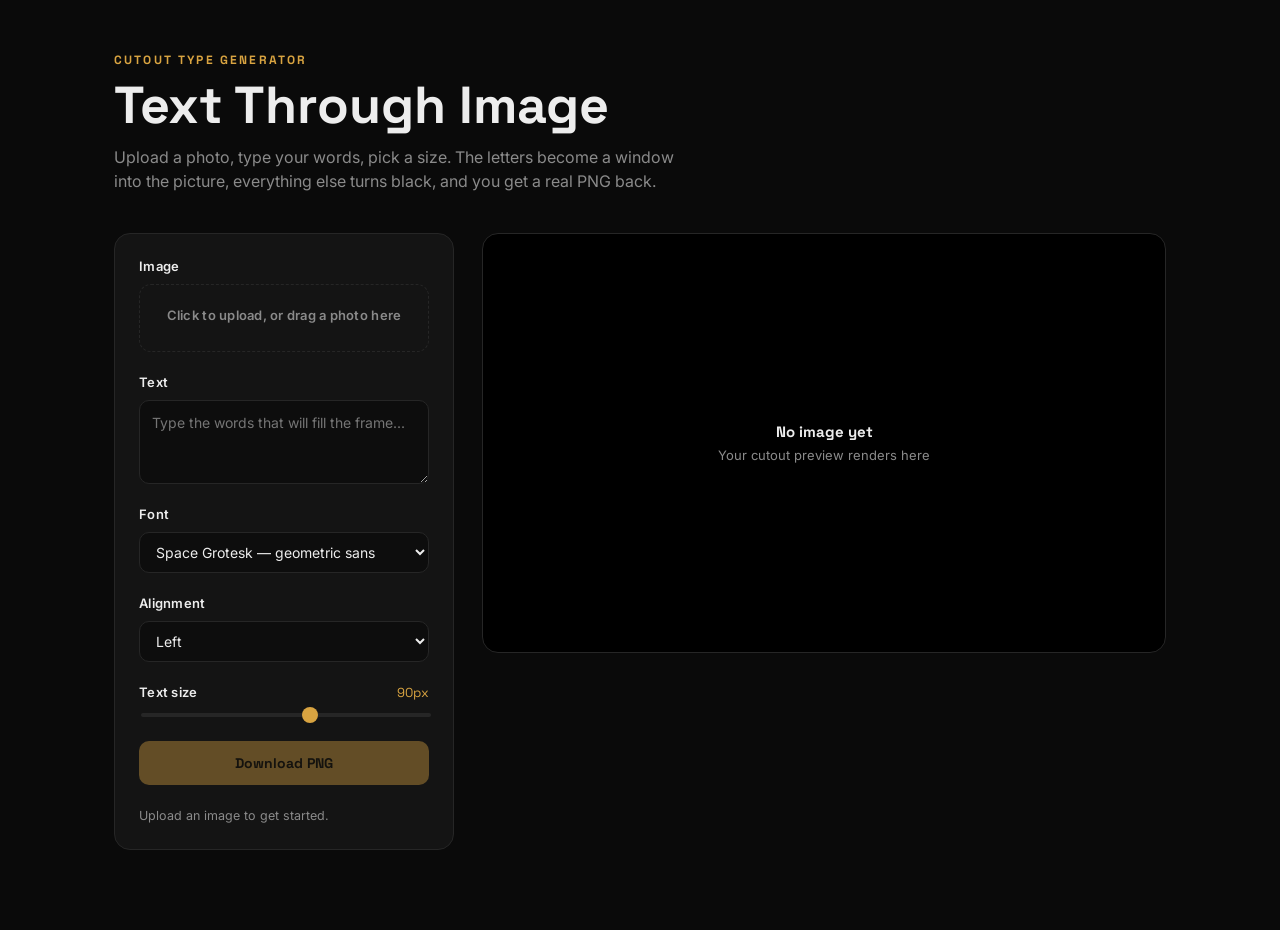
<file: index.html>
<!DOCTYPE html>
<html lang="en">
<head>
<meta charset="UTF-8">
<meta name="viewport" content="width=device-width, initial-scale=1.0">
<title>Text Through Image</title>
<link rel="preconnect" href="https://fonts.googleapis.com">
<link rel="preconnect" href="https://fonts.gstatic.com" crossorigin>
<link href="https://fonts.googleapis.com/css2?family=Space+Grotesk:wght@500;700&family=Inter:wght@400;500;600&family=Archivo+Black&family=Anton&family=Oswald:wght@700&family=Playfair+Display:wght@900&family=Abril+Fatface&family=Big+Shoulders:wght@900&family=Unbounded:wght@800&family=Space+Mono:wght@700&family=Caveat:wght@700&display=swap" rel="stylesheet">
<style>
  :root{
    --bg:#0a0a0a;
    --panel:#141414;
    --panel-border:#262626;
    --text:#ededed;
    --muted:#8a8a8a;
    --accent:#d9a441;
    --accent-dark:#a87c2e;
  }
  *{box-sizing:border-box;}
  html,body{margin:0;padding:0;}
  body{
    background:var(--bg);
    color:var(--text);
    font-family:'Inter',system-ui,sans-serif;
    min-height:100vh;
  }
  .page{
    max-width:1100px;
    margin:0 auto;
    padding:48px 24px 80px;
  }
  .eyebrow{
    font-family:'Space Grotesk',sans-serif;
    font-weight:700;
    font-size:12px;
    letter-spacing:0.18em;
    color:var(--accent);
    text-transform:uppercase;
  }
  h1{
    font-family:'Space Grotesk',sans-serif;
    font-weight:900;
    font-size:clamp(32px,5vw,52px);
    line-height:1.05;
    margin:10px 0 12px;
  }
  .sub{
    color:var(--muted);
    font-size:16px;
    max-width:560px;
    line-height:1.5;
    margin:0 0 40px;
  }
  .layout{
    display:grid;
    grid-template-columns:340px 1fr;
    gap:28px;
    align-items:start;
  }
  @media (max-width:860px){
    .layout{grid-template-columns:1fr;}
  }
  .panel{
    background:var(--panel);
    border:1px solid var(--panel-border);
    border-radius:16px;
    padding:24px;
    display:flex;
    flex-direction:column;
    gap:22px;
  }
  .field{display:flex;flex-direction:column;gap:10px;}
  .field-row{display:flex;justify-content:space-between;align-items:baseline;}
  label{
    font-size:13px;
    font-weight:600;
    color:var(--text);
    letter-spacing:0.02em;
  }
  .size-value{
    font-family:'Space Grotesk',sans-serif;
    font-size:13px;
    color:var(--accent);
  }
  .dropzone{
    border:1.5px dashed var(--panel-border);
    border-radius:12px;
    padding:22px 16px;
    text-align:center;
    font-size:13px;
    color:var(--muted);
    cursor:pointer;
    transition:border-color .15s ease, color .15s ease, background .15s ease;
  }
  .dropzone:hover, .dropzone.drag{
    border-color:var(--accent);
    color:var(--text);
    background:rgba(217,164,65,0.06);
  }
  .file-name{
    display:block;
    margin-top:6px;
    font-size:12px;
    color:var(--accent);
  }
  textarea{
    resize:vertical;
    min-height:64px;
    background:#0d0d0d;
    border:1px solid var(--panel-border);
    border-radius:10px;
    color:var(--text);
    font-family:'Inter',sans-serif;
    font-size:14px;
    padding:12px;
    line-height:1.4;
  }
  textarea:focus-visible, input:focus-visible, button:focus-visible, select:focus-visible, .dropzone:focus-visible{
    outline:2px solid var(--accent);
    outline-offset:2px;
  }
  select{
    background:#0d0d0d;
    border:1px solid var(--panel-border);
    border-radius:10px;
    color:var(--text);
    font-family:'Inter',sans-serif;
    font-size:14px;
    padding:10px 12px;
    cursor:pointer;
  }
  input[type="range"]{
    width:100%;
    -webkit-appearance:none;
    appearance:none;
    height:4px;
    background:var(--panel-border);
    border-radius:4px;
    outline:none;
  }
  input[type="range"]::-webkit-slider-thumb{
    -webkit-appearance:none;
    width:16px;height:16px;border-radius:50%;
    background:var(--accent);
    cursor:pointer;
    border:none;
  }
  input[type="range"]::-moz-range-thumb{
    width:16px;height:16px;border-radius:50%;
    background:var(--accent);
    cursor:pointer;
    border:none;
  }
  .btn-primary{
    background:var(--accent);
    color:#161106;
    border:none;
    border-radius:10px;
    padding:13px 16px;
    font-family:'Space Grotesk',sans-serif;
    font-weight:700;
    font-size:14px;
    cursor:pointer;
    transition:background .15s ease, opacity .15s ease;
  }
  .btn-primary:hover:not(:disabled){background:var(--accent-dark);}
  .btn-primary:disabled{
    opacity:0.4;
    cursor:not-allowed;
  }
  .hint{
    font-size:12.5px;
    color:var(--muted);
    margin:0;
    line-height:1.4;
  }
  .preview-wrap{min-height:420px;}
  .canvas-frame{
    position:relative;
    border:1px solid var(--panel-border);
    border-radius:16px;
    background:#000;
    min-height:420px;
    display:flex;
    align-items:center;
    justify-content:center;
    overflow:hidden;
  }
  canvas{
    display:none;
    max-width:100%;
    height:auto;
  }
  .empty-state{
    display:flex;
    flex-direction:column;
    align-items:center;
    gap:6px;
    color:var(--muted);
    text-align:center;
    padding:40px;
  }
  .empty-state span:first-child{
    font-family:'Space Grotesk',sans-serif;
    font-weight:700;
    font-size:15px;
    color:var(--text);
  }
  .empty-sub{font-size:13px;}
  @media (prefers-reduced-motion:reduce){
    *{transition:none !important;}
  }
</style>
</head>
<body>
<div class="page">
  <span class="eyebrow">Cutout Type Generator</span>
  <h1>Text Through Image</h1>
  <p class="sub">Upload a photo, type your words, pick a size. The letters become a window into the picture, everything else turns black, and you get a real PNG back.</p>

  <div class="layout">
    <section class="panel" aria-label="Controls">
      <div class="field">
        <label for="imageInput">Image</label>
        <label class="dropzone" id="dropzone" for="imageInput" tabindex="0">
          <span id="dropzoneText">Click to upload, or drag a photo here</span>
          <span class="file-name" id="fileName"></span>
        </label>
        <input type="file" id="imageInput" accept="image/*" hidden>
      </div>

      <div class="field">
        <label for="textInput">Text</label>
        <textarea id="textInput" rows="3" placeholder="Type the words that will fill the frame..."></textarea>
      </div>

      <div class="field">
        <label for="fontSelect">Font</label>
        <select id="fontSelect">
          <option value="Space Grotesk" data-weight="700" selected>Space Grotesk — geometric sans</option>
          <option value="Archivo Black" data-weight="400">Archivo Black — heavy sans</option>
          <option value="Anton" data-weight="400">Anton — condensed black</option>
          <option value="Oswald" data-weight="700">Oswald — condensed bold</option>
          <option value="Playfair Display" data-weight="900">Playfair Display — serif black</option>
          <option value="Abril Fatface" data-weight="400">Abril Fatface — display serif</option>
          <option value="Big Shoulders" data-weight="900">Big Shoulders — industrial</option>
          <option value="Unbounded" data-weight="800">Unbounded — rounded geometric</option>
          <option value="Space Mono" data-weight="700">Space Mono — monospace</option>
          <option value="Caveat" data-weight="700">Caveat — handwritten</option>
        </select>
      </div>

      <div class="field">
        <label for="alignSelect">Alignment</label>
        <select id="alignSelect">
          <option value="left" selected>Left</option>
          <option value="center">Center</option>
          <option value="right">Right</option>
          <option value="justify">Justify</option>
        </select>
      </div>

      <div class="field">
        <div class="field-row">
          <label for="sizeInput">Text size</label>
          <span class="size-value" id="sizeValue">90px</span>
        </div>
        <input type="range" id="sizeInput" min="4" max="150" value="90">
      </div>

      <button id="downloadBtn" class="btn-primary" disabled>Download PNG</button>
      <p class="hint" id="hint">Upload an image to get started.</p>
    </section>

    <section class="preview-wrap" aria-label="Preview">
      <div class="canvas-frame" id="canvasFrame">
        <canvas id="renderCanvas"></canvas>
        <div class="empty-state" id="emptyState">
          <span>No image yet</span>
          <span class="empty-sub">Your cutout preview renders here</span>
        </div>
      </div>
    </section>
  </div>
</div>

<script>
  const dropzone = document.getElementById('dropzone');
  const imageInput = document.getElementById('imageInput');
  const fileName = document.getElementById('fileName');
  const textInput = document.getElementById('textInput');
  const fontSelect = document.getElementById('fontSelect');
  const alignSelect = document.getElementById('alignSelect');
  const sizeInput = document.getElementById('sizeInput');
  const sizeValue = document.getElementById('sizeValue');
  const downloadBtn = document.getElementById('downloadBtn');
  const hint = document.getElementById('hint');
  const canvas = document.getElementById('renderCanvas');
  const emptyState = document.getElementById('emptyState');
  const ctx = canvas.getContext('2d');

  const MAX_DIM = 1600;
  let img = null;
  let rafPending = false;

  function loadImageFile(file){
    if (!file || !file.type.startsWith('image/')) return;
    const reader = new FileReader();
    reader.onload = (e) => {
      const temp = new Image();
      temp.onload = () => {
        img = temp;
        setupCanvasDimensions();
        emptyState.style.display = 'none';
        canvas.style.display = 'block';
        downloadBtn.disabled = false;
        hint.textContent = 'Looking good. Adjust the text and size, then download.';
        fileName.textContent = file.name;
        scheduleRender();
      };
      temp.src = e.target.result;
    };
    reader.readAsDataURL(file);
  }

  function setupCanvasDimensions(){
    let w = img.naturalWidth, h = img.naturalHeight;
    const longest = Math.max(w, h);
    if (longest > MAX_DIM){
      const scale = MAX_DIM / longest;
      w = Math.round(w * scale);
      h = Math.round(h * scale);
    }
    canvas.width = w;
    canvas.height = h;
  }

  function wrapLines(measureCtx, text, maxWidth){
    const words = text.split(/\s+/).filter(Boolean);
    if (!words.length) return [];
    const lines = [];
    let current = [words[0]];
    let currentText = words[0];
    for (let i = 1; i < words.length; i++){
      const test = currentText + ' ' + words[i];
      if (measureCtx.measureText(test).width <= maxWidth){
        current.push(words[i]);
        currentText = test;
      } else {
        lines.push(current);
        current = [words[i]];
        currentText = words[i];
      }
    }
    lines.push(current);
    return lines;
  }

  function buildRepeatedLines(measureCtx, text, maxWidth, maxLines){
    const baseLines = wrapLines(measureCtx, text, maxWidth);
    if (!baseLines.length) return [];
    const lines = [];
    let i = 0;
    while (lines.length < maxLines){
      lines.push(baseLines[i % baseLines.length]);
      i++;
    }
    return lines;
  }

  function drawLine(drawCtx, words, x0, width, y, align){
    if (align === 'justify' && words.length > 1){
      const wordWidths = words.map(word => drawCtx.measureText(word).width);
      const totalWordWidth = wordWidths.reduce((a, b) => a + b, 0);
      const gapWidth = (width - totalWordWidth) / (words.length - 1);
      drawCtx.textAlign = 'left';
      let x = x0;
      for (let i = 0; i < words.length; i++){
        drawCtx.fillText(words[i], x, y);
        x += wordWidths[i] + gapWidth;
      }
      return;
    }

    // Left / Center / Right (also the fallback for a single-word "justify" line)
    const effectiveAlign = align === 'justify' ? 'left' : align;
    const text = words.join(' ');
    drawCtx.textAlign = effectiveAlign;
    let x = x0;
    if (effectiveAlign === 'center') x = x0 + width / 2;
    else if (effectiveAlign === 'right') x = x0 + width;
    drawCtx.fillText(text, x, y);
  }

  function render(){
    if (!img) return;
    const w = canvas.width, h = canvas.height;
    ctx.clearRect(0, 0, w, h);

    // 1. Solid black base
    ctx.globalCompositeOperation = 'source-over';
    ctx.fillStyle = '#000';
    ctx.fillRect(0, 0, w, h);

    // 2. Punch text-shaped holes out of the black layer
    const fontSize = parseInt(sizeInput.value, 10);
    const lineHeight = Math.round(fontSize * 0.92);
    const fontFamily = fontSelect.value;
    const fontWeight = fontSelect.selectedOptions[0]?.dataset.weight || '700';
    ctx.font = `${fontWeight} ${fontSize}px "${fontFamily}", sans-serif`;
    ctx.textBaseline = 'top';

    const maxWidth = w;
    const xPad = 0;
    const maxLines = Math.ceil(h / lineHeight) + 1;
    const rawText = (textInput.value || '').trim() || 'Your text here';
    const lines = buildRepeatedLines(ctx, rawText, maxWidth, maxLines);

    ctx.globalCompositeOperation = 'destination-out';
    ctx.fillStyle = '#fff';

    const align = alignSelect.value;
    let y = 0;
    for (const words of lines){
      if (y > h) break;
      drawLine(ctx, words, xPad, maxWidth, y, align);
      y += lineHeight;
    }

    // 3. Drop the image in behind, it only shows through the holes
    ctx.globalCompositeOperation = 'destination-over';
    ctx.drawImage(img, 0, 0, w, h);

    ctx.globalCompositeOperation = 'source-over';
  }

  function scheduleRender(){
    if (rafPending) return;
    rafPending = true;
    requestAnimationFrame(() => {
      rafPending = false;
      render();
    });
  }

  imageInput.addEventListener('change', (e) => loadImageFile(e.target.files[0]));

  dropzone.addEventListener('dragover', (e) => {
    e.preventDefault();
    dropzone.classList.add('drag');
  });
  dropzone.addEventListener('dragleave', () => dropzone.classList.remove('drag'));
  dropzone.addEventListener('drop', (e) => {
    e.preventDefault();
    dropzone.classList.remove('drag');
    loadImageFile(e.dataTransfer.files[0]);
  });
  dropzone.addEventListener('keydown', (e) => {
    if (e.key === 'Enter' || e.key === ' '){
      e.preventDefault();
      imageInput.click();
    }
  });

  async function loadSelectedFont(){
    const family = fontSelect.value;
    const weight = fontSelect.selectedOptions[0]?.dataset.weight || '700';
    try {
      await document.fonts.load(`${weight} 32px "${family}"`);
    } catch (e) {}
  }

  textInput.addEventListener('input', scheduleRender);
  alignSelect.addEventListener('change', scheduleRender);
  fontSelect.addEventListener('change', () => {
    loadSelectedFont().then(scheduleRender);
  });
  sizeInput.addEventListener('input', () => {
    sizeValue.textContent = sizeInput.value + 'px';
    scheduleRender();
  });

  downloadBtn.addEventListener('click', () => {
    canvas.toBlob((blob) => {
      const url = URL.createObjectURL(blob);
      const a = document.createElement('a');
      a.href = url;
      a.download = 'text-through-image.png';
      document.body.appendChild(a);
      a.click();
      a.remove();
      URL.revokeObjectURL(url);
    }, 'image/png');
  });

  loadSelectedFont().then(scheduleRender);
</script>
</body>
</html>
</file>
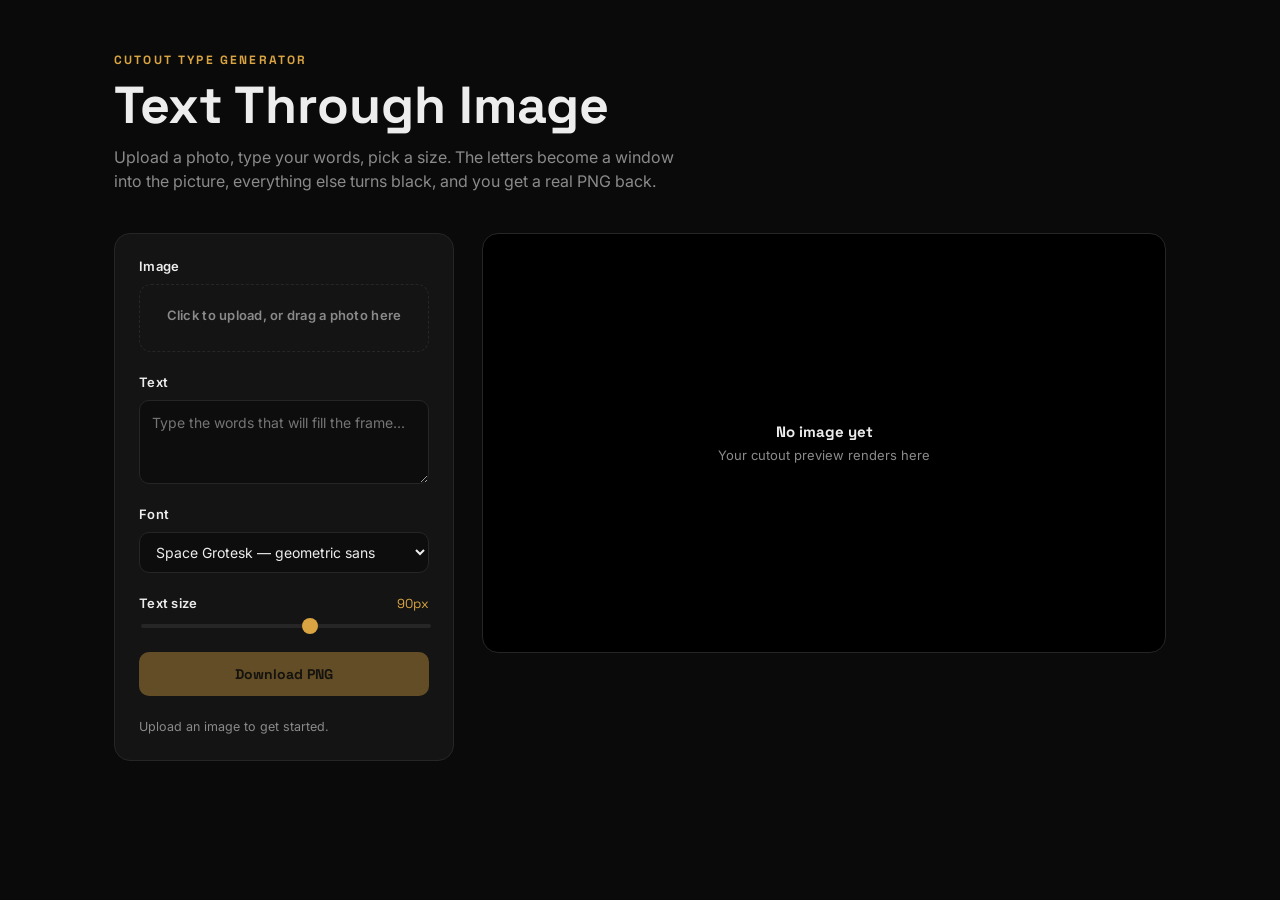
<file: files/index.html>
<!DOCTYPE html>
<html lang="en">
<head>
<meta charset="UTF-8">
<meta name="viewport" content="width=device-width, initial-scale=1.0">
<title>Text Through Image</title>
<link rel="preconnect" href="https://fonts.googleapis.com">
<link rel="preconnect" href="https://fonts.gstatic.com" crossorigin>
<link href="https://fonts.googleapis.com/css2?family=Space+Grotesk:wght@500;700&family=Inter:wght@400;500;600&family=Archivo+Black&family=Anton&family=Oswald:wght@700&family=Playfair+Display:wght@900&family=Abril+Fatface&family=Big+Shoulders:wght@900&family=Unbounded:wght@800&family=Space+Mono:wght@700&family=Caveat:wght@700&display=swap" rel="stylesheet">
<style>
  :root{
    --bg:#0a0a0a;
    --panel:#141414;
    --panel-border:#262626;
    --text:#ededed;
    --muted:#8a8a8a;
    --accent:#d9a441;
    --accent-dark:#a87c2e;
  }
  *{box-sizing:border-box;}
  html,body{margin:0;padding:0;}
  body{
    background:var(--bg);
    color:var(--text);
    font-family:'Inter',system-ui,sans-serif;
    min-height:100vh;
  }
  .page{
    max-width:1100px;
    margin:0 auto;
    padding:48px 24px 80px;
  }
  .eyebrow{
    font-family:'Space Grotesk',sans-serif;
    font-weight:700;
    font-size:12px;
    letter-spacing:0.18em;
    color:var(--accent);
    text-transform:uppercase;
  }
  h1{
    font-family:'Space Grotesk',sans-serif;
    font-weight:900;
    font-size:clamp(32px,5vw,52px);
    line-height:1.05;
    margin:10px 0 12px;
  }
  .sub{
    color:var(--muted);
    font-size:16px;
    max-width:560px;
    line-height:1.5;
    margin:0 0 40px;
  }
  .layout{
    display:grid;
    grid-template-columns:340px 1fr;
    gap:28px;
    align-items:start;
  }
  @media (max-width:860px){
    .layout{grid-template-columns:1fr;}
  }
  .panel{
    background:var(--panel);
    border:1px solid var(--panel-border);
    border-radius:16px;
    padding:24px;
    display:flex;
    flex-direction:column;
    gap:22px;
  }
  .field{display:flex;flex-direction:column;gap:10px;}
  .field-row{display:flex;justify-content:space-between;align-items:baseline;}
  label{
    font-size:13px;
    font-weight:600;
    color:var(--text);
    letter-spacing:0.02em;
  }
  .size-value{
    font-family:'Space Grotesk',sans-serif;
    font-size:13px;
    color:var(--accent);
  }
  .dropzone{
    border:1.5px dashed var(--panel-border);
    border-radius:12px;
    padding:22px 16px;
    text-align:center;
    font-size:13px;
    color:var(--muted);
    cursor:pointer;
    transition:border-color .15s ease, color .15s ease, background .15s ease;
  }
  .dropzone:hover, .dropzone.drag{
    border-color:var(--accent);
    color:var(--text);
    background:rgba(217,164,65,0.06);
  }
  .file-name{
    display:block;
    margin-top:6px;
    font-size:12px;
    color:var(--accent);
  }
  textarea{
    resize:vertical;
    min-height:64px;
    background:#0d0d0d;
    border:1px solid var(--panel-border);
    border-radius:10px;
    color:var(--text);
    font-family:'Inter',sans-serif;
    font-size:14px;
    padding:12px;
    line-height:1.4;
  }
  textarea:focus-visible, input:focus-visible, button:focus-visible, select:focus-visible, .dropzone:focus-visible{
    outline:2px solid var(--accent);
    outline-offset:2px;
  }
  select{
    background:#0d0d0d;
    border:1px solid var(--panel-border);
    border-radius:10px;
    color:var(--text);
    font-family:'Inter',sans-serif;
    font-size:14px;
    padding:10px 12px;
    cursor:pointer;
  }
  input[type="range"]{
    width:100%;
    -webkit-appearance:none;
    appearance:none;
    height:4px;
    background:var(--panel-border);
    border-radius:4px;
    outline:none;
  }
  input[type="range"]::-webkit-slider-thumb{
    -webkit-appearance:none;
    width:16px;height:16px;border-radius:50%;
    background:var(--accent);
    cursor:pointer;
    border:none;
  }
  input[type="range"]::-moz-range-thumb{
    width:16px;height:16px;border-radius:50%;
    background:var(--accent);
    cursor:pointer;
    border:none;
  }
  .btn-primary{
    background:var(--accent);
    color:#161106;
    border:none;
    border-radius:10px;
    padding:13px 16px;
    font-family:'Space Grotesk',sans-serif;
    font-weight:700;
    font-size:14px;
    cursor:pointer;
    transition:background .15s ease, opacity .15s ease;
  }
  .btn-primary:hover:not(:disabled){background:var(--accent-dark);}
  .btn-primary:disabled{
    opacity:0.4;
    cursor:not-allowed;
  }
  .hint{
    font-size:12.5px;
    color:var(--muted);
    margin:0;
    line-height:1.4;
  }
  .preview-wrap{min-height:420px;}
  .canvas-frame{
    position:relative;
    border:1px solid var(--panel-border);
    border-radius:16px;
    background:#000;
    min-height:420px;
    display:flex;
    align-items:center;
    justify-content:center;
    overflow:hidden;
  }
  canvas{
    display:none;
    max-width:100%;
    height:auto;
  }
  .empty-state{
    display:flex;
    flex-direction:column;
    align-items:center;
    gap:6px;
    color:var(--muted);
    text-align:center;
    padding:40px;
  }
  .empty-state span:first-child{
    font-family:'Space Grotesk',sans-serif;
    font-weight:700;
    font-size:15px;
    color:var(--text);
  }
  .empty-sub{font-size:13px;}
  @media (prefers-reduced-motion:reduce){
    *{transition:none !important;}
  }
</style>
</head>
<body>
<div class="page">
  <span class="eyebrow">Cutout Type Generator</span>
  <h1>Text Through Image</h1>
  <p class="sub">Upload a photo, type your words, pick a size. The letters become a window into the picture, everything else turns black, and you get a real PNG back.</p>

  <div class="layout">
    <section class="panel" aria-label="Controls">
      <div class="field">
        <label for="imageInput">Image</label>
        <label class="dropzone" id="dropzone" for="imageInput" tabindex="0">
          <span id="dropzoneText">Click to upload, or drag a photo here</span>
          <span class="file-name" id="fileName"></span>
        </label>
        <input type="file" id="imageInput" accept="image/*" hidden>
      </div>

      <div class="field">
        <label for="textInput">Text</label>
        <textarea id="textInput" rows="3" placeholder="Type the words that will fill the frame..."></textarea>
      </div>

      <div class="field">
        <label for="fontSelect">Font</label>
        <select id="fontSelect">
          <option value="Space Grotesk" data-weight="700" selected>Space Grotesk — geometric sans</option>
          <option value="Archivo Black" data-weight="400">Archivo Black — heavy sans</option>
          <option value="Anton" data-weight="400">Anton — condensed black</option>
          <option value="Oswald" data-weight="700">Oswald — condensed bold</option>
          <option value="Playfair Display" data-weight="900">Playfair Display — serif black</option>
          <option value="Abril Fatface" data-weight="400">Abril Fatface — display serif</option>
          <option value="Big Shoulders" data-weight="900">Big Shoulders — industrial</option>
          <option value="Unbounded" data-weight="800">Unbounded — rounded geometric</option>
          <option value="Space Mono" data-weight="700">Space Mono — monospace</option>
          <option value="Caveat" data-weight="700">Caveat — handwritten</option>
        </select>
      </div>

      <div class="field">
        <div class="field-row">
          <label for="sizeInput">Text size</label>
          <span class="size-value" id="sizeValue">90px</span>
        </div>
        <input type="range" id="sizeInput" min="4" max="150" value="90">
      </div>

      <button id="downloadBtn" class="btn-primary" disabled>Download PNG</button>
      <p class="hint" id="hint">Upload an image to get started.</p>
    </section>

    <section class="preview-wrap" aria-label="Preview">
      <div class="canvas-frame" id="canvasFrame">
        <canvas id="renderCanvas"></canvas>
        <div class="empty-state" id="emptyState">
          <span>No image yet</span>
          <span class="empty-sub">Your cutout preview renders here</span>
        </div>
      </div>
    </section>
  </div>
</div>

<script>
  const dropzone = document.getElementById('dropzone');
  const imageInput = document.getElementById('imageInput');
  const fileName = document.getElementById('fileName');
  const textInput = document.getElementById('textInput');
  const fontSelect = document.getElementById('fontSelect');
  const sizeInput = document.getElementById('sizeInput');
  const sizeValue = document.getElementById('sizeValue');
  const downloadBtn = document.getElementById('downloadBtn');
  const hint = document.getElementById('hint');
  const canvas = document.getElementById('renderCanvas');
  const emptyState = document.getElementById('emptyState');
  const ctx = canvas.getContext('2d');

  const MAX_DIM = 1600;
  let img = null;
  let rafPending = false;

  function loadImageFile(file){
    if (!file || !file.type.startsWith('image/')) return;
    const reader = new FileReader();
    reader.onload = (e) => {
      const temp = new Image();
      temp.onload = () => {
        img = temp;
        setupCanvasDimensions();
        emptyState.style.display = 'none';
        canvas.style.display = 'block';
        downloadBtn.disabled = false;
        hint.textContent = 'Looking good. Adjust the text and size, then download.';
        fileName.textContent = file.name;
        scheduleRender();
      };
      temp.src = e.target.result;
    };
    reader.readAsDataURL(file);
  }

  function setupCanvasDimensions(){
    let w = img.naturalWidth, h = img.naturalHeight;
    const longest = Math.max(w, h);
    if (longest > MAX_DIM){
      const scale = MAX_DIM / longest;
      w = Math.round(w * scale);
      h = Math.round(h * scale);
    }
    canvas.width = w;
    canvas.height = h;
  }

  function wrapLines(measureCtx, text, maxWidth){
    const words = text.split(/\s+/).filter(Boolean);
    if (!words.length) return [];
    const lines = [];
    let current = words[0];
    for (let i = 1; i < words.length; i++){
      const test = current + ' ' + words[i];
      if (measureCtx.measureText(test).width <= maxWidth){
        current = test;
      } else {
        lines.push(current);
        current = words[i];
      }
    }
    lines.push(current);
    return lines;
  }

  function buildRepeatedLines(measureCtx, text, maxWidth, maxLines){
    const baseLines = wrapLines(measureCtx, text, maxWidth);
    if (!baseLines.length) return [];
    const lines = [];
    let i = 0;
    while (lines.length < maxLines){
      lines.push(baseLines[i % baseLines.length]);
      i++;
    }
    return lines;
  }

  function render(){
    if (!img) return;
    const w = canvas.width, h = canvas.height;
    ctx.clearRect(0, 0, w, h);

    // 1. Solid black base
    ctx.globalCompositeOperation = 'source-over';
    ctx.fillStyle = '#000';
    ctx.fillRect(0, 0, w, h);

    // 2. Punch text-shaped holes out of the black layer
    const fontSize = parseInt(sizeInput.value, 10);
    const lineHeight = Math.round(fontSize * 0.92);
    const fontFamily = fontSelect.value;
    const fontWeight = fontSelect.selectedOptions[0]?.dataset.weight || '700';
    ctx.font = `${fontWeight} ${fontSize}px "${fontFamily}", sans-serif`;
    ctx.textBaseline = 'top';

    const maxWidth = w * 0.94;
    const xPad = w * 0.03;
    const maxLines = Math.ceil(h / lineHeight) + 1;
    const rawText = (textInput.value || '').trim() || 'Your text here';
    const lines = buildRepeatedLines(ctx, rawText, maxWidth, maxLines);

    ctx.globalCompositeOperation = 'destination-out';
    ctx.fillStyle = '#fff';
    let y = 0;
    for (const line of lines){
      if (y > h) break;
      ctx.fillText(line, xPad, y);
      y += lineHeight;
    }

    // 3. Drop the image in behind, it only shows through the holes
    ctx.globalCompositeOperation = 'destination-over';
    ctx.drawImage(img, 0, 0, w, h);

    ctx.globalCompositeOperation = 'source-over';
  }

  function scheduleRender(){
    if (rafPending) return;
    rafPending = true;
    requestAnimationFrame(() => {
      rafPending = false;
      render();
    });
  }

  imageInput.addEventListener('change', (e) => loadImageFile(e.target.files[0]));

  dropzone.addEventListener('dragover', (e) => {
    e.preventDefault();
    dropzone.classList.add('drag');
  });
  dropzone.addEventListener('dragleave', () => dropzone.classList.remove('drag'));
  dropzone.addEventListener('drop', (e) => {
    e.preventDefault();
    dropzone.classList.remove('drag');
    loadImageFile(e.dataTransfer.files[0]);
  });
  dropzone.addEventListener('keydown', (e) => {
    if (e.key === 'Enter' || e.key === ' '){
      e.preventDefault();
      imageInput.click();
    }
  });

  async function loadSelectedFont(){
    const family = fontSelect.value;
    const weight = fontSelect.selectedOptions[0]?.dataset.weight || '700';
    try {
      await document.fonts.load(`${weight} 32px "${family}"`);
    } catch (e) {}
  }

  textInput.addEventListener('input', scheduleRender);
  fontSelect.addEventListener('change', () => {
    loadSelectedFont().then(scheduleRender);
  });
  sizeInput.addEventListener('input', () => {
    sizeValue.textContent = sizeInput.value + 'px';
    scheduleRender();
  });

  downloadBtn.addEventListener('click', () => {
    canvas.toBlob((blob) => {
      const url = URL.createObjectURL(blob);
      const a = document.createElement('a');
      a.href = url;
      a.download = 'text-through-image.png';
      document.body.appendChild(a);
      a.click();
      a.remove();
      URL.revokeObjectURL(url);
    }, 'image/png');
  });

  loadSelectedFont().then(scheduleRender);
</script>
</body>
</html>
</file>
